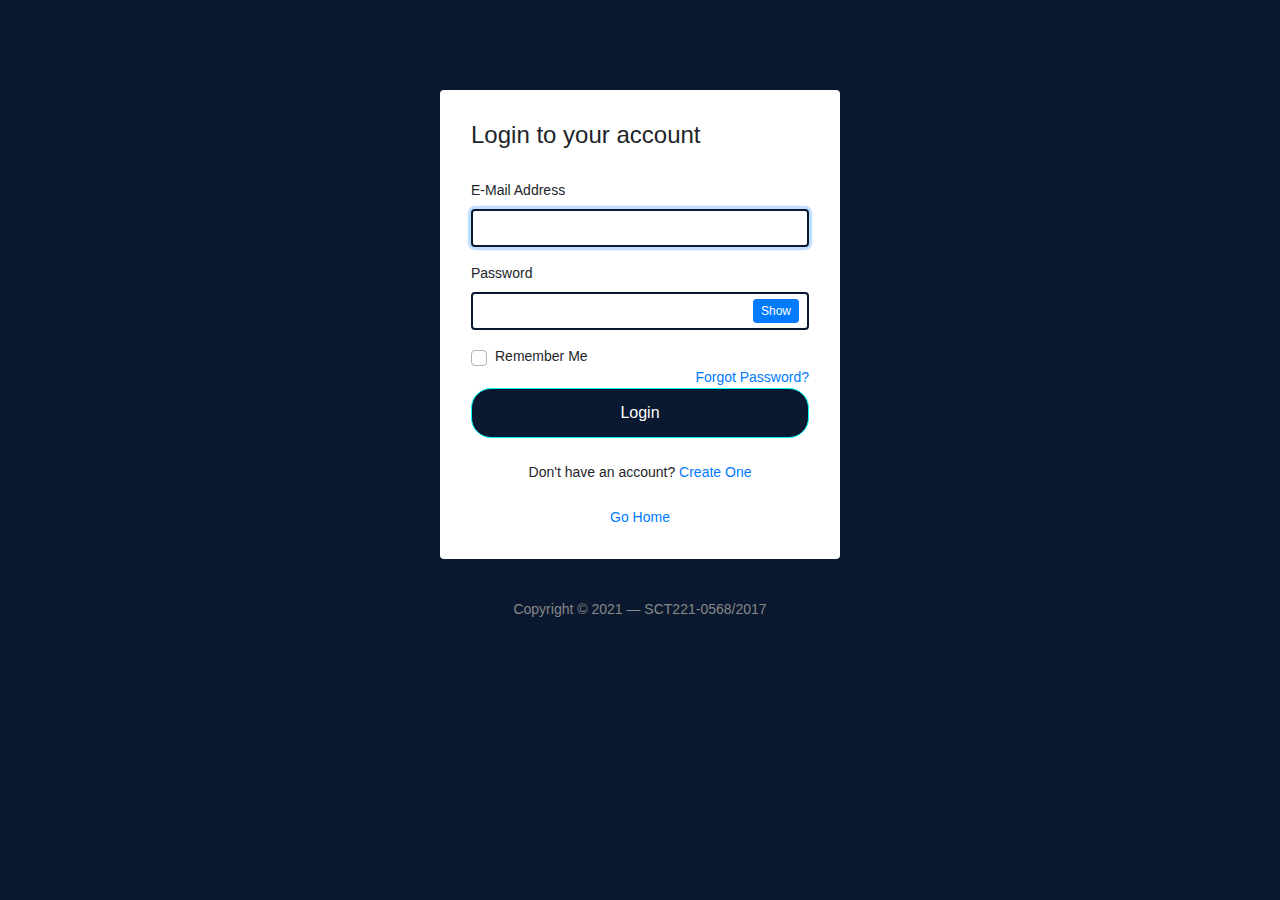
<file: views/login/login.html>
<!DOCTYPE html>
<html lang="en">

<head>
    <?php
  require_once "../config.php";
  ?>
    <meta charset="utf-8">
    <meta name="author" content="Kodinger">
    <meta name="viewport" content="width=device-width,initial-scale=1">
    <title>Login Page</title>
    <link rel="stylesheet" href="https://stackpath.bootstrapcdn.com/bootstrap/4.3.1/css/bootstrap.min.css" integrity="sha384-ggOyR0iXCbMQv3Xipma34MD+dH/1fQ784/j6cY/iJTQUOhcWr7x9JvoRxT2MZw1T" crossorigin="anonymous">
    <link rel="stylesheet" type="text/css" href="./main.css">
    <link rel="stylesheet" href="script.js">
</head>

<body class="my-login-page">
    <section class="h-100">
        <div class="container h-100">
            <div class="row justify-content-md-center h-100">
                <div class="card-wrapper">
                    <div class="brand">
                        
                    </div>
                    <div class="card fat">
                        <div class="card-body">
                            <h4 class="card-title">Login to your account</h4>
                            <!---FORM ACTION-->
                            <form method="POST" class="my-login-validation" novalidate="" action="../boards/dashboard.html">
                                <div class="form-group">
                                    <label for="email">E-Mail Address</label>
                                    <input id="email" type="email" class="form-control" name="email" style="border-color: #0a192f;" value="" required autofocus>
                                    <div class="invalid-feedback">
                                        Email is invalid
                                    </div>
                                </div>

                                <div class="form-group">
                                    <label for="password">Password
										
									</label>
                                    <input id="password" type="password" class="form-control" style="border-color: #0a192f;" name="password" required data-eye>
                                    <div class="invalid-feedback">
                                        Password is required
                                    </div>
                                </div>

                                <div class="form-group">
                                    <div class="custom-checkbox custom-control">
                                        <input type="checkbox" name="remember" id="remember" class="custom-control-input">
                                        <label for="remember" class="custom-control-label">Remember Me</label>
                                        <a href="../password-reset/reset_email.html" class="float-right">
											Forgot Password?
										</a>
                                    </div>
                                </div>

                                <div class="form-group m-0">
                                    <button type="submit" style="background-color: #0a192f; color: white; border-color: cyan; border-radius: 20px;" class="btn btn-block">
										Login
									</button>
                                </div>
                                <div class="mt-4 text-center">
                                    Don't have an account? <a href="../signup/signup.html">Create One</a>
                                </div>

                                <div class="mt-4 text-center">
                                    <a href="../../index.html">Go Home</a>
                                </div>
                            </form>
                        </div>
                    </div>
                    <div class="footer">
                        Copyright &copy; 2021 &mdash; SCT221-0568/2017
                    </div>
                </div>
            </div>
        </div>
    </section>

    <script src="https://code.jquery.com/jquery-3.3.1.slim.min.js" integrity="sha384-q8i/X+965DzO0rT7abK41JStQIAqVgRVzpbzo5smXKp4YfRvH+8abtTE1Pi6jizo" crossorigin="anonymous"></script>
    <script src="https://cdnjs.cloudflare.com/ajax/libs/popper.js/1.14.7/umd/popper.min.js" integrity="sha384-UO2eT0CpHqdSJQ6hJty5KVphtPhzWj9WO1clHTMGa3JDZwrnQq4sF86dIHNDz0W1" crossorigin="anonymous"></script>
    <script src="https://stackpath.bootstrapcdn.com/bootstrap/4.3.1/js/bootstrap.min.js" integrity="sha384-JjSmVgyd0p3pXB1rRibZUAYoIIy6OrQ6VrjIEaFf/nJGzIxFDsf4x0xIM+B07jRM" crossorigin="anonymous"></script>
    <script src="./script.js"></script>
    <!-- <div class="modal fade" id="exampleModalCenter" tabindex="-1" role="dialog" aria-labelledby="exampleModalCenterTitle" aria-hidden="true">
        <div class="modal-dialog modal-dialog-centered" role="document">
            <div class="modal-content">
                <div class="modal-header">
                    <h5 class="modal-title" id="exampleModalCenterTitle">Changes On This Site Using JS</h5>
                    <button type="button" class="close" data-dismiss="modal" aria-label="Close">
                <span aria-hidden="true">&times;</span>
              </button>
                </div>
                <div class="modal-body">
                    JS has been added to Dashboard, Login, Signup page, Forgot password and reset password pages.
                </div>
                <div class="modal-footer">
                    <button type="button" class="btn btn-secondary" data-dismiss="modal">Close</button>
                </div>
            </div>
        </div>
    </div> -->
    <script>
        $(document).ready(function() {
            $("#exampleModalCenter").modal();
        });
    </script>
</body>

</html>
</file>
<file: views/login/main.css>
html,
body {
    height: 100%;
}

body.my-login-page {
    background-color: #0a192f;
    font-size: 14px;
}

.my-login-page .brand {
    width: 90px;
    height: 70px;
    overflow: hidden;
    border-radius: 50%;
    margin: 10px auto;
    box-shadow: 0 4px 8px rgba(0, 0, 0, .05);
    position: relative;
    z-index: 1;
}

.my-login-page .brand img {
    width: 100%;
}

.my-login-page .card-wrapper {
    width: 400px;
}

.my-login-page .card {
    border-color: transparent;
    box-shadow: 0 4px 8px rgba(0, 0, 0, .05);
}

.my-login-page .card.fat {
    padding: 10px;
}

.my-login-page .card .card-title {
    margin-bottom: 30px;
}

.my-login-page .form-control {
    border-width: 2.3px;
}

.my-login-page .form-group label {
    width: 100%;
}

.my-login-page .btn.btn-block {
    padding: 12px 10px;
}

.my-login-page .footer {
    margin: 40px 0;
    color: #888;
    text-align: center;
}

@media screen and (max-width: 425px) {
    .my-login-page .card-wrapper {
        width: 90%;
        margin: 0 auto;
    }
}

@media screen and (max-width: 320px) {
    .my-login-page .card.fat {
        padding: 0;
    }
    .my-login-page .card.fat .card-body {
        padding: 15px;
    }
}
</file>
